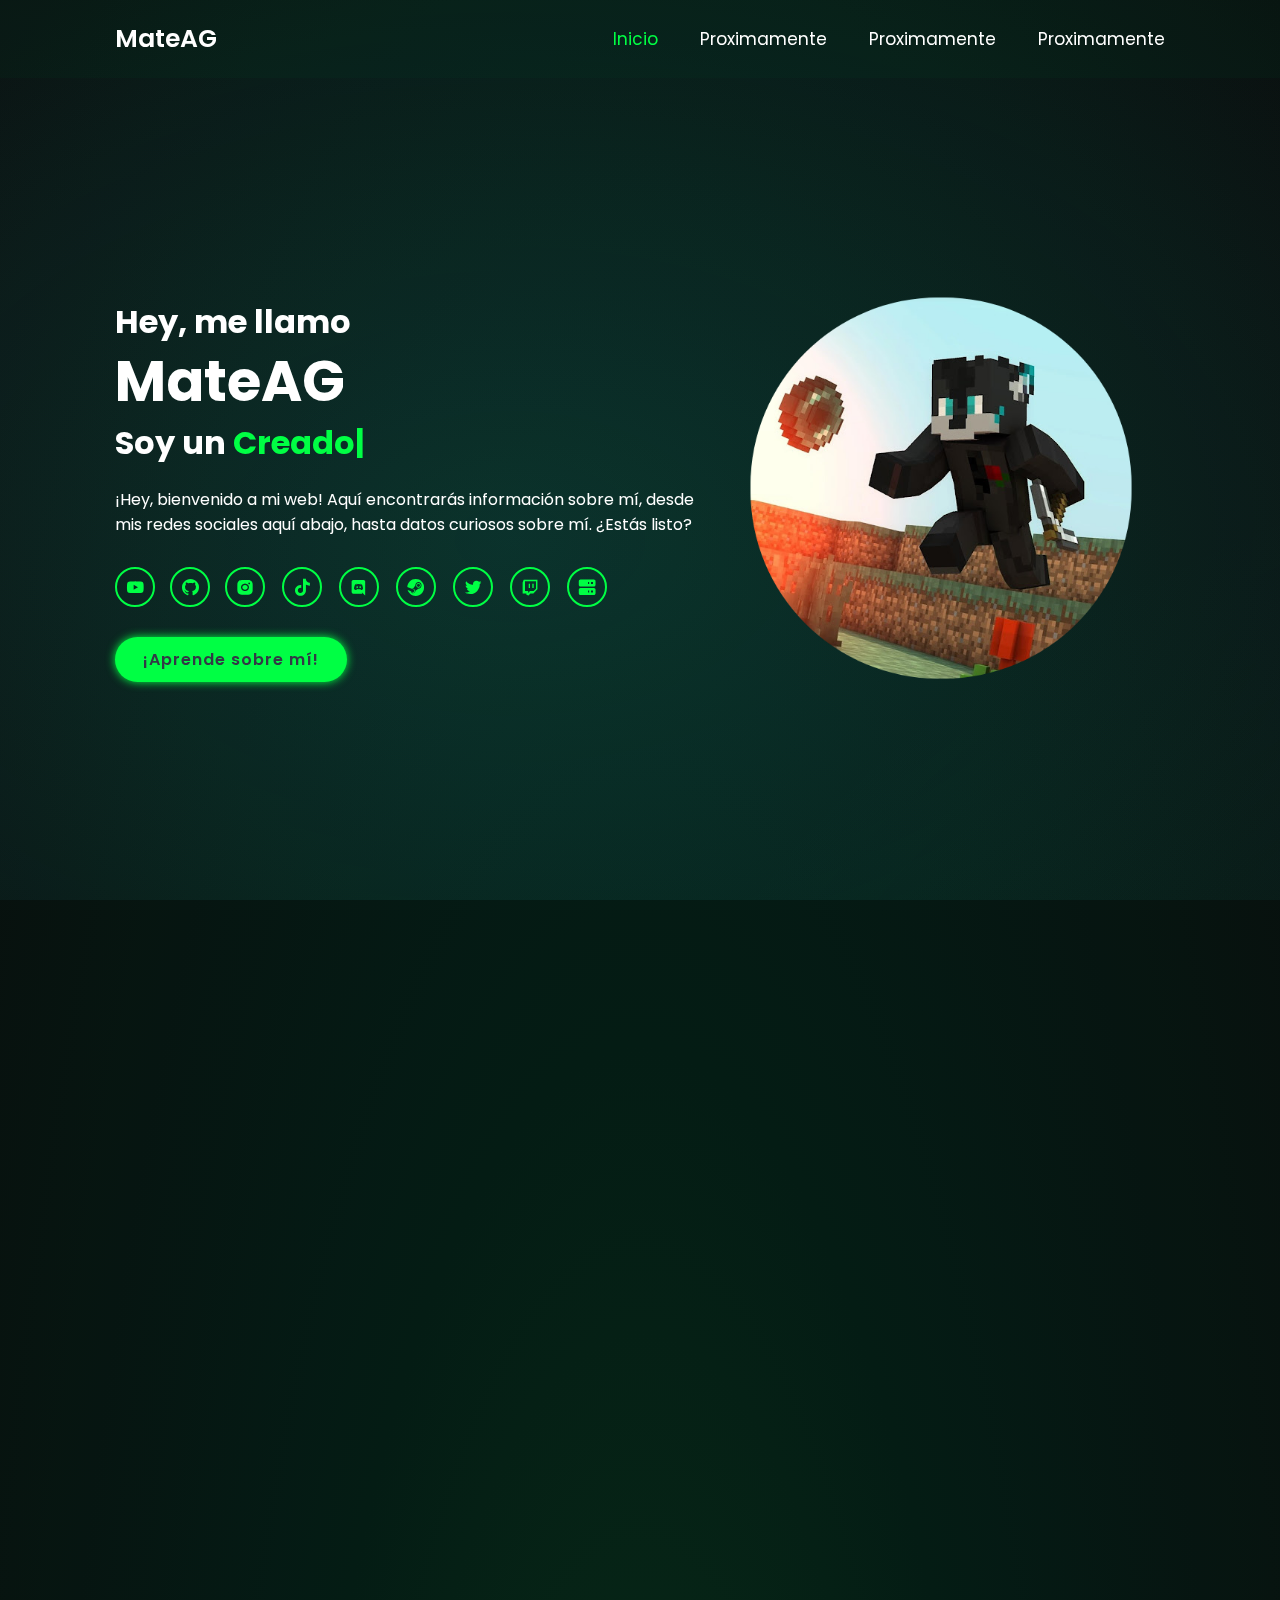
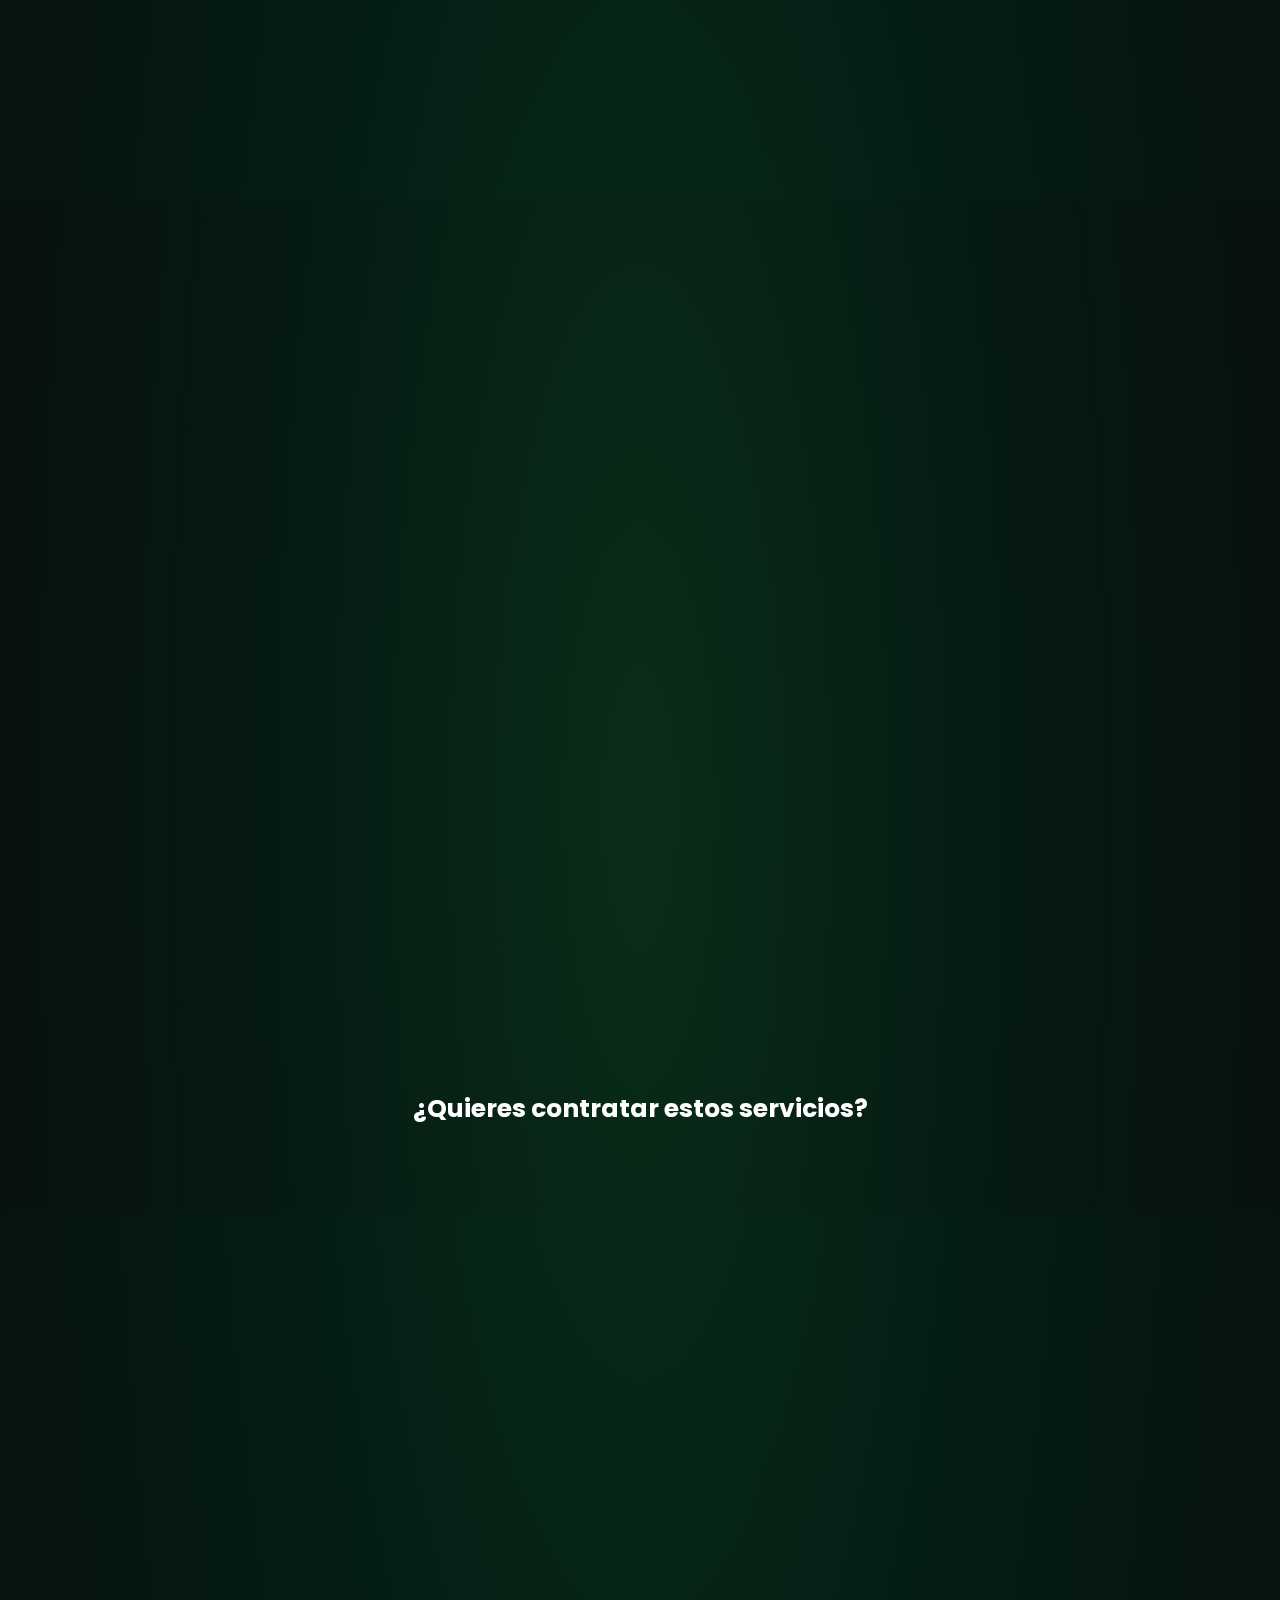
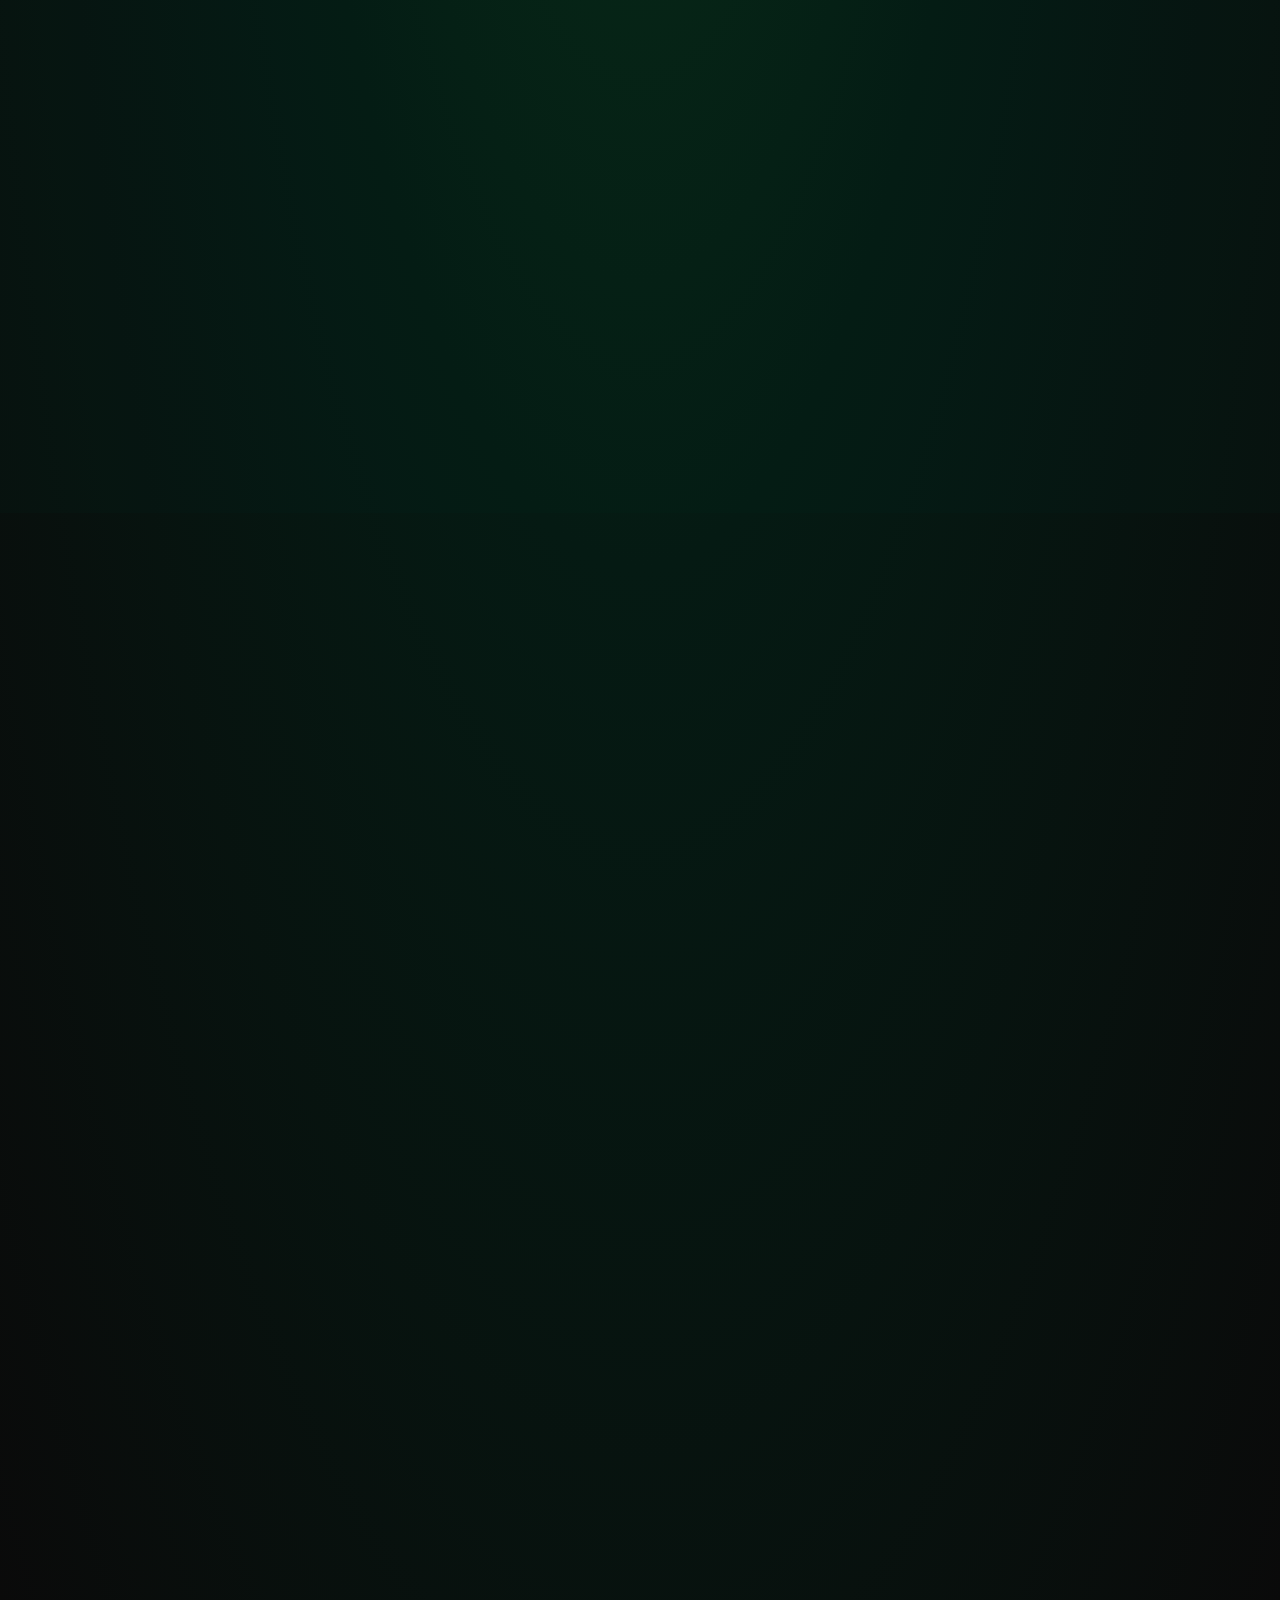
<file: home/index.html>
<!DOCTYPE html>

<head>
    <meta name="viewport" content="width=device-width, initial-scale=1.0">
    <link rel="stylesheet" href="https://unpkg.com/boxicons@2.1.4/css/boxicons.min.css">
    <link rel="stylesheet" href="./assets/css/styles.css">

    <title>MateAG - Web Oficial</title>
    <meta name="title" content="MateAG - Web Oficial" />
    <meta name="description" content="MateAG es un creador de contenido, desarrollador, programador, gamer, entre muchos. Contiene +2.000 seguidores sumando todas sus cifras de sus redes sociales oficiales..." />
    <meta name="theme-color" content="#12a858">

    <meta property="og:type" content="website" />
    <meta property="og:url" content="mateag.com" />
    <meta property="og:title" content="MateAG - Web Oficial" />
    <meta property="og:description" content="MateAG es un creador de contenido, desarrollador, programador, gamer, entre muchos. Contiene +2.000 seguidores     sumando todas sus cifras de sus redes sociales oficiales..." />

    <meta property="twitter:card" content="summary_large_image" />
    <meta property="twitter:url" content="mateag.com" />
    <meta property="twitter:title" content="MateAG - Web Oficial" />
    <meta property="twitter:description" content="MateAG es un creador de contenido, desarrollador, programador, gamer, entre muchos. Contiene +2.000 seguidores sumando todas sus cifras de sus redes sociales oficiales..." />
    
    <meta name="keywords" content="mateag, mate">
    
    <link rel="icon" href="./assets/img/mate.png">
</head>

<body>
    <!-- Parte del Mouse xD -->
    <div id="css-check" style="display: none;"></div>
    <div class="cursor-outline"></div>
    <div class="cursor-dot"></div>
    
    <!-- Web en sí -->
    <header class="header">
        <a href="https://mateag.com" class="logo">MateAG</a>

        <i class='bx bx-menu' id="menu-icon"></i>

        <nav class="navbar">
            <a href="https://mateag.com/home" class="active">Inicio</a>
            <a href="https://mateag.com/proximamente">Proximamente</a>
            <a href="https://mateag.com/proximamente">Proximamente</a>
            <a href="https://mateag.com/proximamente">Proximamente</a>
        </nav>
    </header>

    <section class="home" id="home">
        <div class="home-content">
            <h3>Hey, me llamo </h3>
            <h1>MateAG</h1>
            <h3>Soy un <span class="multiple-text"></span></h3>
            <p>¡Hey, bienvenido a mi web! Aquí encontrarás información sobre mí, desde mis redes sociales aquí abajo, hasta datos curiosos sobre mí. ¿Estás listo?</p>
            <div class="social-media">
                        <a href="https://www.youtube.com/@mateag_" target="_blank"><i class='bx bxl-youtube'></i>
                        <a href="https://github.com/MateAGYT" target="_blank"><i class='bx bxl-github'></i>
                        <a href="https://instagram.com/mateag_" target="_blank"><i class='bx bxl-instagram-alt'></i></a>
                        <a href="https://tiktok.com/mateag_" target="_blank"><i class='bx bxl-tiktok'></i></a>
                        <a href="https://discord.com/users/893129394418229339" target="_blank"><i class='bx bxl-discord'></i></a>
                        <a href="https://steamcommunity.com/id/MateAG" target="_blank"><i class='bx bxl-steam'></i></a>
                        <a href="https://x.com/MateAG_" target="_blank"><i class='bx bxl-twitter'></i></a>
                        <a href="https://twitch.tv/mateag_" target="_blank"><i class='bx bxl-twitch'></i></a>
                        <a href="https://web.theshadowsmc.xyz" target="_blank"><i class='bx bxs-server'></i></a>
            </div>
            <a href="#about" class="btn">¡Aprende sobre mí!</a>
        </div>

        <div class="home-img">
            <img src="assets/img/mate.png" alt="">
        </div>
    </section>

    <section class="about" id="about">
        <div class="about-img">
            <img src="assets/img/mate.png" alt="">
        </div>

        
        <div class="about-content">
            <h2 class="heading" style="text-align: center;">Acerca de <span>MateAG</span></h2>
            <h3 style="font-size: 20px; text-align: center;">Desarrollador y programador</h3>
            <p>
                <strong>🚧 Esta página está bajo contrucción.</strong>. Por favor, sean pacientes y esperen a las grandes cosas que se vienen. Por favor, reportenme todos los bugs que vean al repositorio de GitHub, y así los arreglaré ;).<br><br>

                <strong style="font-size: 23px;">¡Encantado de conocerte!</strong><br><br>

                Soy creador de contenido, desarrollador, programador, gamer, entre muchos. Contengo +2.000 seguidores sumando todas mis cifras de mis redes sociales oficiales. Tengo un servidor de Minecraft llamado <a style="color: #b6b6b6; text-decoration: underline;" href="https://web.theshadowsmc.xyz" target=_blank>TheShadows Network</a> el cual contiene muchas modalidades y grandes cifras de usuarios. Me fascina la tecnología, en mis comienzos subía videos de "viruses" programados en lenguaje Batch y Visual Basic Script a mi canal de YouTube y sigo pensando si volver a realizar esto.<br>Sé mucho sobre Windows y la informática (literalmente ayuda a la gente con todos los problemas de informática que tienen 😂), su primer contacto con un ordenador fué cuando tenía 3 años así que por eso le fascinó tanto. <br>Vivo en Asturias, España, tengo experiencia avanzada en HTML, CSS, JavaScript, NodeJS, Scripts de Batch y Scripts de Visual Basic. Actualmente estoy ampliando mis conocimientos de desarollador.<br><br>¿Qué más podría añadir a esta sección? ;) </p>
        </div>
    </section>

<section class="services" id="services">
    <h2 class="heading">Mi <span>experiencia</span> (¡+6 años!)</h2>

    <div class="services-container">
        <div class="services-box">
            <i class='bx bx-code-alt'></i>
            <h3>Desarrollo web</h3>
            <p>Tengo nivel avanzado en la programación web con HTML, CSS y nivel básico con JS. ¡Pronto esta web será profesional!</p>
            <div class="price-tag">Desde <span>5€</span> (plantilla o base)</div>
        </div>

        <div class="services-box">
            <i class='bx bxl-discord-alt'></i>
            <h3>Desarrollo en Discord</h3>
            <p>Especialista en servidores y bots con NodeJS. Programación de funciones avanzadas y gestión de comunidades.</p>
            <div class="price-tag">Servidores: <span>6€</span></div>
            <div class="price-tag">Bots: <span>15€</span></div>
        </div>

        <div class="services-box">
            <i class='bx bxs-server'></i>
            <h3>Servidores Minecraft</h3>
            <p>Configurador y programador especializado en Java y Bedrock. Experiencia propia con TheShadows Network.</p>
            <div class="price-tag">Desde <span>20€</span> (según funciones)</div>
        </div>

        <div class="services-box">
            <i class='bx bxs-hdd'></i>
            <h3>Programación</h3>
            <p>Experiencia avanzada en Scripts de Visual Basic y Batch. Próximamente expandiendo a Python y C++.</p>
            <div class="price-tag">Desde <span>10€</span> (proyectos a medida)</div>
        </div>
    </div>

    <div style="text-align: center; width: 100%; margin-top: 5rem;">
        <h2 style="font-size: 2.5rem; margin-bottom: 2rem;">¿Quieres contratar estos servicios?</h2>
        <a href="#contacto" class="btn">¡Contratar ahora!</a>
    </div>
</section>

    <section class="about" id="experiencia">

        <h2 class="heading">Mi <span>progreso</span> (¡mejorando!)</h2>

        <div class="skills-container">
    <div class="skill-bar-box">
        <div class="skill-info">
            <span>HTML</span>
            <span>65%</span>
        </div>
        <div class="progress-line">
            <span style="width: 65%;"></span>
        </div>
    </div>

    <div class="skill-bar-box">
        <div class="skill-info">
            <span>CSS</span>
            <span>50%</span>
        </div>
        <div class="progress-line">
            <span style="width: 50%;"></span>
        </div>
    </div>

    <div class="skill-bar-box">
        <div class="skill-info">
            <span>NodeJS</span>
            <span>65%</span>
        </div>
        <div class="progress-line">
            <span style="width: 65%;"></span>
        </div>
    </div>

    <div class="skill-bar-box">
        <div class="skill-info">
            <span>Servidores</span>
            <span>90%</span>
        </div>
        <div class="progress-line">
            <span style="width: 90%;"></span>
        </div>
    </div>

    <div class="skill-bar-box">
        <div class="skill-info">
            <span>JS</span>
            <span>15%</span>
        </div>
        <div class="progress-line">
            <span style="width: 15%;"></span>
        </div>
    </div>

    <div class="skill-bar-box">
        <div class="skill-info">
            <span>Batch</span>
            <span>80%</span>
        </div>
        <div class="progress-line">
            <span style="width: 80%;"></span>
        </div>
    </div>

    <div class="skill-bar-box">
        <div class="skill-info">
            <span>Visual Studio Basic</span>
            <span>70%</span>
        </div>
        <div class="progress-line">
            <span style="width: 70%;"></span>
        </div>
    </div>

    <div class="skill-bar-box">
        <div class="skill-info">
            <span>Python</span>
            <span>1%</span>
        </div>
        <div class="progress-line">
            <span style="width: 1%;"></span>
        </div>
    </div>

    <div class="skill-bar-box">
        <div class="skill-info">
            <span>C/++</span>
            <span>0%</span>
        </div>
        <div class="progress-line">
            <span style="width: 0%;"></span>
        </div>
    </div>

    <div class="skill-bar-box">
        <div class="skill-info">
            <span>C/##</span>
            <span>0%</span>
        </div>
        <div class="progress-line">
            <span style="width: 0%;"></span>
        </div>
    </div>
</div>
</section>

    <section class="contact" id="contacto" style="margin-top: 120px;">
        <h2 class="heading">Contacta <span>conmigo</span></h2>

        <form action="https://formsubmit.co/contacto@mateag.com" method="POST" />
        <div class="input-box">
        </div>
        <a href="mailto:contacto@mateag.com" class="btn">👤 - Contacto personal</a><br>
        <a href="mailto:collabs@mateag.com" class="btn">🤝 - Colaboraciones</a><br>
        <a href="mailto:ventas@mateag.com" class="btn">💸 - Patrocinios</a><br>
        <a href="mailto:servicios@mateag.com" class="btn">🔨 - Servicios</a><br><br>
        <br><h3 style="font-size: 30px;">¡Más categorías pronto!</h3>

    </section>
    
    <footer class="footer">
        <div class="footer-text">
            <p>© Copyright 2026 - MateAG. Todos los derechos reservados. Toda copia a esta web será denunciada legalmente. <3</p>
        </div>

        <div class="footer-iconTop">
            <a href="#home"><i class='bx bx-up-arrow-alt'></i></a>
        </div>
    </footer>
                            
    <noscript>
        <meta http-equiv="refresh" content="0; url=https://mateag.com/nojavascript" />
    </noscript>
    <script src="assets/js/scrollreveal.js"></script>
    <script src="assets/js/typed.js"></script>
    <script src="assets/js/javascript.js"></script>
</body>
</html>
</file>
<file: home/assets/css/styles.css>
@import url('https://fonts.googleapis.com/css2?family=Poppins:wght@300;400;500;600;700;800;900&display=swap');

* {
    margin: 0;
    padding: 0;
    box-sizing: border-box;
    text-decoration: none;
    border: none;
    outline: none;
    scroll-behavior: smooth;
    font-family: 'Poppins', sans-serif;
}

body {
    display: flex;
    flex-direction: column;
    font-size: .9em;
    font-family: 'Segoe UI', Verdana, sans-serif;
    background: radial-gradient(ellipse at center, var(--bg-red) 0%, var(--bg-dark-red) 40%, var(--bg-dark) 100%) !important;
    margin: 0;
    height: 100%;
    position: relative;
    overflow-x: hidden;
}

body::before {
    content: '';
    position: fixed;
    top: 0; left: 0; right: 0; bottom: 0;
    background: 
        radial-gradient(ellipse at 20% 30%, rgba(38, 220, 205, 0.15) 0%, transparent 50%),
        radial-gradient(ellipse at 80% 70%, rgba(0, 139, 107, 0.1) 0%, transparent 50%);
    background-size: 200% 200%;
    animation: bg-pulse 8s ease-in-out infinite;
    pointer-events: none;
    z-index: -1;
}

:root {
    --bg-dark: #0a0a0a;
    --bg-dark-red: #051a13;
    --bg-red: #0a2d18;
    --shadow-red: 0 0 30px rgba(38, 220, 165, 0.5);
}

:root {
    --second-bg-color: #323946;
    --text-color: #ffffff;
    --main-color: #00ff44;
}

html {
    font-size: 62.5%;
    overflow-x: hidden;
}

body {
    background: transparent;
    color: var(--text-color);
}

section {
    min-height: 100vh;
    padding: 10rem 9% 2rem;
}

.header {
    position: fixed;
    top: 0;
    left: 0;
    width: 100%;
    padding: 2rem 9%;
    background: #024d241a;
    display: flex;
    justify-content: space-between;
    align-items: center;
    z-index: 100;
}

.header.sticky {
    border-bottom: .1rem solid rgba(0, 0, 0, .2);
}

.logo {
    font-size: 2.5rem;
    color: var(--text-color);
    font-weight: 600;
    cursor: default;
}

.navbar a {
    font-size: 1.7rem;
    color: var(--text-color);
    margin-left: 4rem;
    transition: .3s;
}

.navbar a:hover,
.navbar a.active {
    color: var(--main-color);
}

#menu-icon {
    font-size: 3.6rem;
    color: var(--text-color);
    display: none;
}

.home {
    display: flex;
    justify-content: center;
    align-items: center;
}

.home-img img {
    width: 35vw;
    animation: floatImage 4s ease-in-out infinite;
}

@keyframes floatImage {
    0% {
        transform: translateY(0);
    }
    50% {
        transform: translateY(-2.4rem);
    }
    100% {
        transform: translateY(0);
    }
}

.home-content h3 {
    font-size: 3.2rem;
    font-weight: 700;
}

.home-content h3:nth-of-type(2) {
    margin-bottom: 2rem;
}

span {
    color: var(--main-color);
}

.home-content h1 {
    font-size: 5.6rem;
    font-weight: 700;
    line-height: 1.3;
}

.home-content p {
    font-size: 1.6rem;
}

.social-media a {
    display: inline-flex;
    justify-content: center;
    align-items: center;
    width: 4rem;
    height: 4rem;
    background: transparent;
    border: .2rem solid var(--main-color);
    border-radius: 50%;
    font-size: 2rem;
    color: var(--main-color);
    margin: 3rem 1.5rem 3rem 0;
    transition: .5s ease;
}

.social-media a:hover {
    background: var(--main-color);
    color: var(--second-bg-color);
    box-shadow: 0 0 1rem var(--main-color);
}

.btn {
    display: inline-block;
    padding: 1rem 2.8rem;
    background: var(--main-color);
    border-radius: 4rem;
    box-shadow: 0 0 1rem var(--main-color);
    font-size: 1.6rem;
    color: var(--second-bg-color);
    letter-spacing: .1rem;
    font-weight: 600;
    transition: .5s ease;
}

.btn:hover {
    box-shadow: none;
}

.about {
    display: flex;
    justify-content: center;
    align-items: center;
    gap: 2rem;
    background-color: #084c300e;
}

.about-img img {
    width: 25vw;
}

.heading {
    text-align: center;
    font-size: 4.5rem;
}

text {
    font-size: 40px;
}

.about-content h2 {
    text-align: left;
    line-height: 1.2;
}

.about-content h3 {
    font-size: 2.6rem;
}

.about-content p {
    font-size: 1.6rem;
    margin: 2rem 0 3rem;
}

.services h2 {
    margin-bottom: 5rem;
}

.services-container {
    display: flex;
    justify-content: center;
    align-items: center;
    flex-wrap: wrap;
    gap: 2rem;
}

.services-container .services-box {
    flex: 1 1 30rem;
    background: var(--second-bg-color);
    padding: 3rem 2rem 4rem;
    border-radius: 2rem;
    text-align: center;
    border: .2rem solid var(--bg-color);
    transition: .5s ease;
}

.services-container .services-box:hover {
    border-color: #1ed20e;
    transform: scale(1.02);
}

.services-box i {
    font-size: 7rem;
    color: var(--main-color);
}

.services-box h3 {
    font-size: 2.6rem;
}

.services-box p {
    font-size: 1.6rem;
    margin: 1rem 0 3rem;
}

.portafolio {
    background: var(--second-bg-color);
}

.portafolio h2 {
    margin-bottom: 4rem;
}

.portafolio-container {
    display: grid;
    grid-template-columns: repeat(3, 1fr);
    align-items: center;
    gap: 2.5rem;
}

.portafolio-container .portafolio-box {
    position: relative;
    border-radius: 2rem;
    box-shadow: 0 0 1rem var(--bg-color);
    overflow: hidden;
    display: flex;
}

.portafolio-box img {
    width: 100%;
    transition: .5s ease;
}

.portafolio-box:hover img {
    transform: scale(1.1);
}

.portafolio-box .portafolio-layer {
    position: absolute;
    bottom: 0;
    left: 0;
    width: 100%;
    height: 100%;
    background: linear-gradient(rgba(0, 0, 0, .1), var(--main-color));
    display: flex;
    justify-content: center;
    align-items: center;
    flex-direction: column;
    text-align: center;
    padding: 0 4rem;
    transform: translateY(100%);
    transition: .5s ease;
}

.portafolio-box:hover .portafolio-layer {
    transform: translateY(0);
}

.portafolio-layer h4 {
    font-size: 3rem;
}

.portafolio-layer p {
    font-size: 1.6rem;
    margin: .3rem 0 1rem;
}

.portafolio-layer a {
    display: inline-flex;
    justify-content: center;
    align-items: center;
    width: 5rem;
    height: 5rem;
    background: transparent;
    border-radius: 50%;
}

.portafolio-layer a i {
    font-size: 2rem;
    color: var(--second-bg-color);
}

.contact h2 {
    margin-bottom: 3rem;
}

.contact form {
    max-width: 70rem;
    margin: 1rem auto;
    text-align: center;
    margin-bottom: 3rem;
}

.contact form .input-box {
    display: flex;
    justify-content: space-between;
    flex-wrap: wrap;
}

.contact form .input-box input,
.contact form  textarea {
    width: 100%;
    padding: 1.5rem;
    font-size: 1.6rem;
    color: #000;
    background: #414241;
    border-radius: .8rem;
    margin: .7rem 0;
}

.contact form .input-box input {
    width: 49%;
}

.contact form  textarea {
    resize: none;
}

.contact form .btn {
    margin-top: 2rem;
    cursor: pointer;
}

.footer {
    display: flex;
    justify-content: space-between;
    align-items: center;
    flex-wrap: wrap;
    padding: 2rem 9%;
    background: var(--second-bg-color);
}

.footer-text p {
    font-size: 1.6rem;
}

.footer-iconTop a {
    display: inline-flex;
    justify-content: center;
    align-items: center;
    padding: .8rem;
    background: var(--main-color);
    border-radius: .8rem;
    transition: .5s ease;
}

.footer-iconTop a:hover {
    box-shadow: 0 0 1rem var(--main-color);
}

.footer-iconTop a i {
    font-size: 2.4rem;
    color: var(--second-bg-color);
}


/* BREAKPOINTS */
@media (max-width: 1200px) {
    html {
        font-size: 55%;
    }
}

@media (max-width: 991px) {
    .header {
        padding: 2rem 3%;
    }

    section {
        padding: 10rem 3% 2rem;
    }

    .services {
        padding-bottom: 7rem;
    }

    .portafolio {
        padding-bottom: 7rem;
    }

    .contact {
        min-height: auto;
    }

    .footer {
        padding: 2rem 3%;
    }
}

@media (max-width: 768px) {
    #menu-icon {
        display: block;
    }

    .navbar {
        position: absolute;
        top: 100%;
        left: 0;
        width: 100%;
        padding: 1rem 3%;
        background: transparent;
        border-top: .1rem solid rgba(0, 0, 0, .2);
        box-shadow: 0 .5rem 1rem rgba(0, 0, 0, .2);
        display: none;
    }

    .navbar.active {
        display: block;
    }

    .navbar a {
        display: block;
        font-size: 2rem;
        margin: 3rem 0;
    }

    .home {
        flex-direction: column;
    }

    .home-content h3 {
        font-size: 2.6rem;
    }

    .home content h1 {
        font-size: 5rem;
    }

    home-img img {
        width: 70vw;
        margin-top: 4rem;
    }

    .about {
        flex-direction: column-reverse;
    }

    .about img {
        width: 70vw;
        margin-top: 4rem;
    }

    .services h2 {
        margin-bottom: 3rem;
    }

    .portafolio h2 {
        margin-bottom: 3rem;
    }

    .portafolio-container {
        grid-template-columns: repeat(2, 1fr);
    }
}

@media (max-width: 617px) {
    .portafolio-container {
        grid-template-columns: 1fr;
    }
}

@media (max-width: 450px) {
    html {
        font-size: 50%;
    }

    .contact form .input-box input {
        width: 100%;
    }
}

@media (max-width: 365px) {
    .home-img img {
        width: 90vw;
    }

    .about-img img {
        width: 90vw;
    }

    .footer {
        flex-direction: column-reverse;
    }

    .footer p {
        text-align: center;
        margin-top: 2rem;
    }
}
</file>
